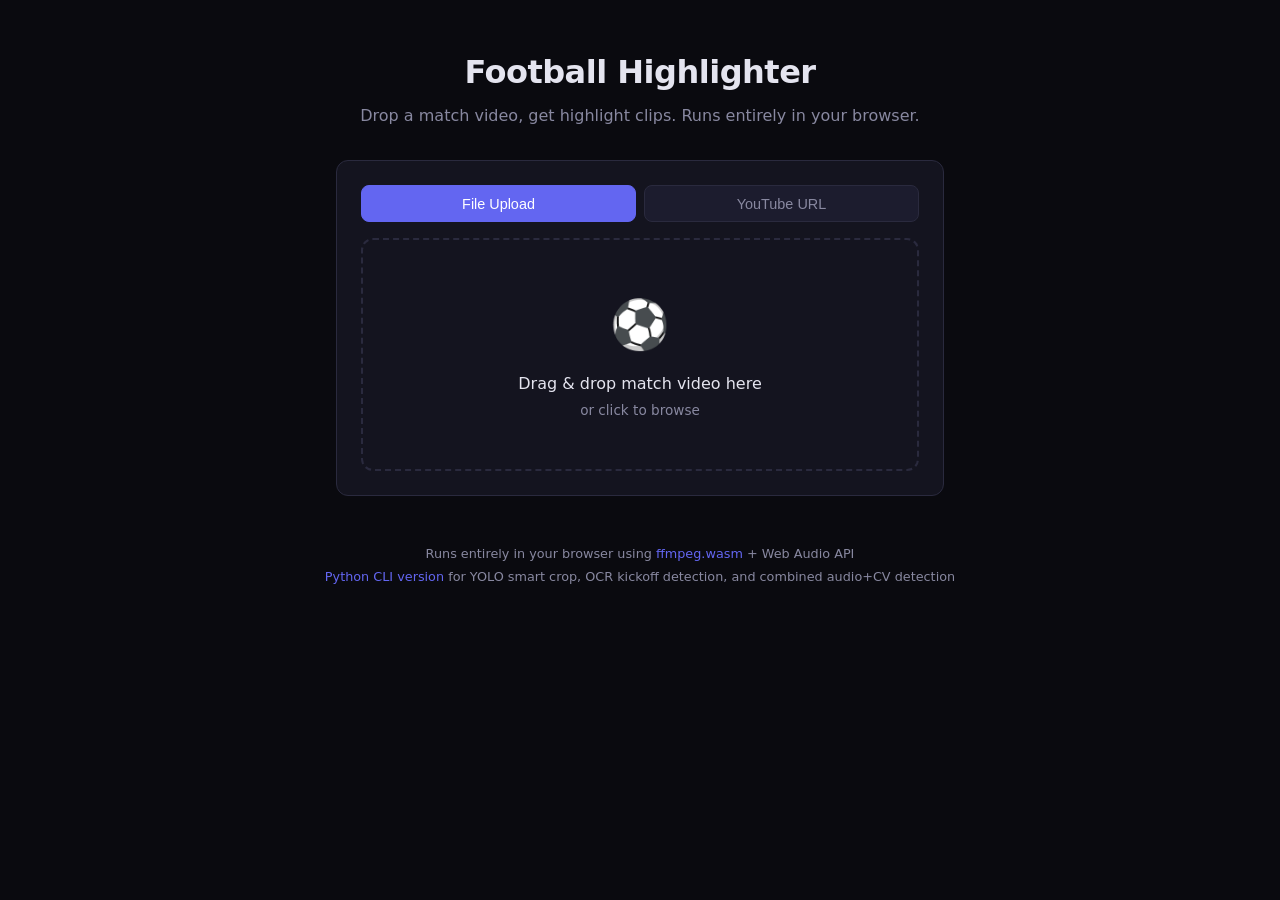
<file: web/index.html>
<!DOCTYPE html>
<html lang="en">
<head>
    <meta charset="UTF-8">
    <meta name="viewport" content="width=device-width, initial-scale=1.0">
    <title>Football Highlighter</title>
    <link rel="stylesheet" href="style.css">
</head>
<body>
    <header>
        <h1>Football Highlighter</h1>
        <p class="subtitle">Drop a match video, get highlight clips. Runs entirely in your browser.</p>
    </header>

    <main>
        <!-- Upload -->
        <section id="upload-section" class="card">
            <div class="input-tabs">
                <button class="input-tab active" data-input="file">File Upload</button>
                <button class="input-tab" data-input="youtube">YouTube URL</button>
            </div>

            <!-- File upload panel -->
            <div id="file-panel">
                <div id="drop-zone">
                    <div class="drop-icon">&#9917;</div>
                    <p>Drag & drop match video here</p>
                    <p class="hint">or click to browse</p>
                    <input type="file" id="file-input" accept="video/*" hidden>
                </div>
            </div>

            <!-- YouTube URL panel -->
            <div id="youtube-panel" class="hidden">
                <div class="url-row">
                    <input type="url" id="youtube-url" placeholder="https://www.youtube.com/watch?v=...">
                    <button id="fetch-btn" class="btn-fetch">Fetch</button>
                </div>
                <div id="download-progress" class="download-progress hidden">
                    <div class="progress-bar-container">
                        <div id="download-bar" class="progress-bar"></div>
                    </div>
                    <p id="download-status" class="download-status"></p>
                </div>
                <div id="download-error" class="download-error hidden"></div>
                <details class="instance-settings">
                    <summary>API Instance</summary>
                    <div class="form-row">
                        <label>Cobalt instance URL</label>
                        <input type="url" id="cobalt-instance" placeholder="https://api.cobalt.tools">
                    </div>
                </details>
            </div>

            <div id="file-info" class="hidden">
                <span id="file-name"></span>
                <button id="clear-file" class="btn-small">Clear</button>
            </div>
        </section>

        <!-- Mode Selection -->
        <section id="mode-section" class="card hidden">
            <h2>Mode</h2>
            <div class="mode-tabs">
                <button class="tab active" data-mode="goals">Goals</button>
                <button class="tab" data-mode="highlights">Highlights</button>
            </div>

            <!-- Goals Config -->
            <div id="goals-config">
                <div class="form-row">
                    <label>Home Team</label>
                    <input type="text" id="home-team" value="Home" placeholder="e.g. Real Madrid">
                </div>
                <div class="form-row">
                    <label>Away Team</label>
                    <input type="text" id="away-team" value="Away" placeholder="e.g. FC Barcelona">
                </div>
                <div class="form-row">
                    <label>1st Half Kickoff (seconds)</label>
                    <input type="number" id="kickoff-1st" value="0" min="0">
                </div>
                <div class="form-row">
                    <label>2nd Half Kickoff (seconds)</label>
                    <input type="number" id="kickoff-2nd" value="2700" min="0">
                </div>

                <h3>Goals</h3>
                <div id="goals-list"></div>
                <button id="add-goal" class="btn-small">+ Add Goal</button>

                <details class="config-import">
                    <summary>Import from JSON</summary>
                    <textarea id="config-json" rows="6" placeholder='Paste match_config.json contents...'></textarea>
                    <button id="import-config" class="btn-small">Import</button>
                </details>
            </div>

            <!-- Highlights Config -->
            <div id="highlights-config" class="hidden">
                <div class="form-row">
                    <label>Sensitivity (top %)</label>
                    <input type="range" id="top-percent" min="3" max="30" value="10">
                    <span id="top-percent-val">10%</span>
                </div>
                <div class="form-row">
                    <label>Merge gap (seconds)</label>
                    <input type="range" id="merge-gap" min="10" max="120" value="60">
                    <span id="merge-gap-val">60s</span>
                </div>
                <div class="form-row">
                    <label>Max duration (minutes)</label>
                    <input type="range" id="max-duration" min="1" max="10" value="3">
                    <span id="max-duration-val">3min</span>
                </div>
            </div>

            <!-- Common Options -->
            <div class="options-row">
                <div class="form-row">
                    <label>Aspect Ratio</label>
                    <select id="aspect-ratio">
                        <option value="9:16">9:16 Vertical</option>
                        <option value="1:1">1:1 Square</option>
                    </select>
                </div>
                <div class="form-row">
                    <label>Color Grade</label>
                    <select id="color-grade">
                        <option value="cinematic">Cinematic</option>
                        <option value="dramatic">Dramatic</option>
                        <option value="vibrant">Vibrant</option>
                        <option value="none">None</option>
                    </select>
                </div>
            </div>

            <button id="start-btn" class="btn-primary">Generate Highlights</button>
        </section>

        <!-- Progress -->
        <section id="progress-section" class="card hidden">
            <h2>Processing</h2>
            <div id="progress-steps"></div>
            <div class="progress-bar-container">
                <div id="progress-bar" class="progress-bar"></div>
            </div>
            <p id="progress-status">Initializing...</p>
        </section>

        <!-- Results -->
        <section id="results-section" class="card hidden">
            <h2>Results</h2>
            <div id="results-list"></div>
        </section>
    </main>

    <footer>
        <p>Runs entirely in your browser using <a href="https://github.com/ffmpegwasm/ffmpeg.wasm" target="_blank">ffmpeg.wasm</a> + Web Audio API</p>
        <p><a href="https://github.com/vardst/football-highlighter" target="_blank">Python CLI version</a> for YOLO smart crop, OCR kickoff detection, and combined audio+CV detection</p>
    </footer>

    <script type="module" src="app.js"></script>
</body>
</html>
</file>
<file: web/style.css>
:root {
    --bg: #0a0a0f;
    --surface: #14141f;
    --surface-hover: #1c1c2e;
    --border: #2a2a3e;
    --text: #e4e4ef;
    --text-dim: #8888a0;
    --accent: #6366f1;
    --accent-hover: #818cf8;
    --success: #22c55e;
    --warning: #f59e0b;
    --error: #ef4444;
    --radius: 12px;
}

* {
    margin: 0;
    padding: 0;
    box-sizing: border-box;
}

body {
    font-family: -apple-system, BlinkMacSystemFont, 'Segoe UI', system-ui, sans-serif;
    background: var(--bg);
    color: var(--text);
    min-height: 100vh;
    line-height: 1.5;
}

header {
    text-align: center;
    padding: 3rem 1rem 1rem;
}

header h1 {
    font-size: 2rem;
    font-weight: 700;
    letter-spacing: -0.5px;
}

.subtitle {
    color: var(--text-dim);
    margin-top: 0.5rem;
}

main {
    max-width: 640px;
    margin: 0 auto;
    padding: 1rem;
    display: flex;
    flex-direction: column;
    gap: 1rem;
}

/* Cards */
.card {
    background: var(--surface);
    border: 1px solid var(--border);
    border-radius: var(--radius);
    padding: 1.5rem;
}

.card h2 {
    font-size: 1.1rem;
    margin-bottom: 1rem;
    color: var(--text-dim);
    text-transform: uppercase;
    letter-spacing: 1px;
    font-weight: 600;
}

.card h3 {
    font-size: 0.95rem;
    margin: 1.25rem 0 0.75rem;
    color: var(--text-dim);
}

/* Drop zone */
#drop-zone {
    border: 2px dashed var(--border);
    border-radius: var(--radius);
    padding: 3rem 1rem;
    text-align: center;
    cursor: pointer;
    transition: border-color 0.2s, background 0.2s;
}

#drop-zone:hover,
#drop-zone.drag-over {
    border-color: var(--accent);
    background: rgba(99, 102, 241, 0.05);
}

.drop-icon {
    font-size: 3rem;
    margin-bottom: 0.75rem;
}

.hint {
    color: var(--text-dim);
    font-size: 0.85rem;
    margin-top: 0.25rem;
}

#file-info {
    display: flex;
    align-items: center;
    justify-content: space-between;
    padding: 0.75rem 1rem;
    background: var(--surface-hover);
    border-radius: 8px;
    margin-top: 0.75rem;
    font-size: 0.9rem;
}

/* Mode tabs */
.mode-tabs {
    display: flex;
    gap: 0.5rem;
    margin-bottom: 1.25rem;
}

.tab {
    flex: 1;
    padding: 0.6rem 1rem;
    background: var(--surface-hover);
    border: 1px solid var(--border);
    border-radius: 8px;
    color: var(--text-dim);
    cursor: pointer;
    font-size: 0.9rem;
    font-weight: 500;
    transition: all 0.2s;
}

.tab:hover {
    color: var(--text);
    border-color: var(--text-dim);
}

.tab.active {
    background: var(--accent);
    border-color: var(--accent);
    color: white;
}

/* Forms */
.form-row {
    margin-bottom: 0.75rem;
}

.form-row label {
    display: block;
    font-size: 0.8rem;
    color: var(--text-dim);
    margin-bottom: 0.3rem;
    text-transform: uppercase;
    letter-spacing: 0.5px;
}

input[type="text"],
input[type="number"],
select,
textarea {
    width: 100%;
    padding: 0.5rem 0.75rem;
    background: var(--bg);
    border: 1px solid var(--border);
    border-radius: 8px;
    color: var(--text);
    font-size: 0.9rem;
    font-family: inherit;
}

input:focus,
select:focus,
textarea:focus {
    outline: none;
    border-color: var(--accent);
}

input[type="range"] {
    width: calc(100% - 50px);
    vertical-align: middle;
}

.form-row span {
    display: inline-block;
    width: 45px;
    text-align: right;
    font-size: 0.85rem;
    color: var(--accent);
    font-weight: 600;
}

.options-row {
    display: grid;
    grid-template-columns: 1fr 1fr;
    gap: 0.75rem;
    margin-top: 1rem;
}

/* Goal entries */
.goal-entry {
    display: grid;
    grid-template-columns: 60px 1fr 80px 80px 40px;
    gap: 0.5rem;
    align-items: end;
    margin-bottom: 0.5rem;
}

.goal-entry input,
.goal-entry select {
    padding: 0.4rem 0.5rem;
    font-size: 0.85rem;
}

.goal-entry .remove-goal {
    padding: 0.4rem;
    background: transparent;
    border: 1px solid var(--border);
    border-radius: 6px;
    color: var(--error);
    cursor: pointer;
    font-size: 0.85rem;
}

.goal-entry .remove-goal:hover {
    background: rgba(239, 68, 68, 0.1);
}

/* Buttons */
.btn-primary {
    width: 100%;
    padding: 0.85rem;
    margin-top: 1.25rem;
    background: var(--accent);
    border: none;
    border-radius: 8px;
    color: white;
    font-size: 1rem;
    font-weight: 600;
    cursor: pointer;
    transition: background 0.2s;
}

.btn-primary:hover {
    background: var(--accent-hover);
}

.btn-primary:disabled {
    opacity: 0.5;
    cursor: not-allowed;
}

.btn-small {
    padding: 0.35rem 0.75rem;
    background: var(--surface-hover);
    border: 1px solid var(--border);
    border-radius: 6px;
    color: var(--text-dim);
    cursor: pointer;
    font-size: 0.8rem;
    transition: all 0.2s;
}

.btn-small:hover {
    color: var(--text);
    border-color: var(--text-dim);
}

/* Config import */
.config-import {
    margin-top: 1rem;
    font-size: 0.85rem;
}

.config-import summary {
    color: var(--text-dim);
    cursor: pointer;
    margin-bottom: 0.5rem;
}

.config-import textarea {
    font-family: 'SF Mono', 'Fira Code', monospace;
    font-size: 0.8rem;
}

.config-import .btn-small {
    margin-top: 0.5rem;
}

/* Progress */
#progress-steps {
    display: flex;
    flex-direction: column;
    gap: 0.5rem;
    margin-bottom: 1rem;
}

.step {
    display: flex;
    align-items: center;
    gap: 0.75rem;
    font-size: 0.9rem;
    color: var(--text-dim);
}

.step.active {
    color: var(--accent);
    font-weight: 500;
}

.step.done {
    color: var(--success);
}

.step.error {
    color: var(--error);
}

.step-icon {
    width: 20px;
    text-align: center;
    flex-shrink: 0;
}

.progress-bar-container {
    height: 4px;
    background: var(--border);
    border-radius: 2px;
    overflow: hidden;
    margin-bottom: 0.75rem;
}

.progress-bar {
    height: 100%;
    background: var(--accent);
    border-radius: 2px;
    width: 0%;
    transition: width 0.3s ease;
}

#progress-status {
    font-size: 0.85rem;
    color: var(--text-dim);
}

/* Results */
.result-item {
    background: var(--surface-hover);
    border-radius: 8px;
    padding: 1rem;
    margin-bottom: 0.75rem;
}

.result-item h3 {
    margin: 0 0 0.5rem;
    font-size: 0.95rem;
    color: var(--text);
}

.result-item video {
    width: 100%;
    border-radius: 6px;
    margin-bottom: 0.5rem;
    max-height: 400px;
}

.result-item .download-btn {
    display: inline-block;
    padding: 0.4rem 1rem;
    background: var(--accent);
    border: none;
    border-radius: 6px;
    color: white;
    cursor: pointer;
    font-size: 0.85rem;
    text-decoration: none;
    font-weight: 500;
}

.result-item .download-btn:hover {
    background: var(--accent-hover);
}

.result-meta {
    font-size: 0.8rem;
    color: var(--text-dim);
    margin-bottom: 0.5rem;
}

/* Footer */
footer {
    text-align: center;
    padding: 2rem 1rem;
    color: var(--text-dim);
    font-size: 0.8rem;
}

footer a {
    color: var(--accent);
    text-decoration: none;
}

footer a:hover {
    text-decoration: underline;
}

footer p + p {
    margin-top: 0.25rem;
}

/* Upload input tabs */
.input-tabs {
    display: flex;
    gap: 0.5rem;
    margin-bottom: 1rem;
}

.input-tab {
    flex: 1;
    padding: 0.6rem 1rem;
    background: var(--surface-hover);
    border: 1px solid var(--border);
    border-radius: 8px;
    color: var(--text-dim);
    cursor: pointer;
    font-size: 0.9rem;
    font-weight: 500;
    transition: all 0.2s;
}

.input-tab:hover {
    color: var(--text);
    border-color: var(--text-dim);
}

.input-tab.active {
    background: var(--accent);
    border-color: var(--accent);
    color: white;
}

/* YouTube URL panel */
.url-row {
    display: flex;
    gap: 0.5rem;
    align-items: center;
}

.url-row input[type="url"] {
    flex: 1;
    padding: 0.6rem 0.75rem;
    background: var(--bg);
    border: 1px solid var(--border);
    border-radius: 8px;
    color: var(--text);
    font-size: 0.9rem;
    font-family: inherit;
}

.url-row input[type="url"]:focus {
    outline: none;
    border-color: var(--accent);
}

.btn-fetch {
    padding: 0.6rem 1.25rem;
    background: var(--accent);
    border: none;
    border-radius: 8px;
    color: white;
    font-size: 0.9rem;
    font-weight: 600;
    cursor: pointer;
    white-space: nowrap;
    transition: background 0.2s;
}

.btn-fetch:hover {
    background: var(--accent-hover);
}

.btn-fetch:disabled {
    opacity: 0.5;
    cursor: not-allowed;
}

/* Download progress */
.download-progress {
    margin-top: 0.75rem;
}

.download-progress .progress-bar-container {
    margin-bottom: 0.5rem;
}

.download-status {
    font-size: 0.8rem;
    color: var(--text-dim);
}

.download-error {
    font-size: 0.8rem;
    color: var(--error);
    margin-top: 0.5rem;
}

/* Instance settings */
.instance-settings {
    margin-top: 0.75rem;
    font-size: 0.8rem;
}

.instance-settings summary {
    color: var(--text-dim);
    cursor: pointer;
    margin-bottom: 0.5rem;
}

.instance-settings .form-row {
    margin-bottom: 0;
}

.instance-settings input[type="url"] {
    width: 100%;
    padding: 0.4rem 0.6rem;
    background: var(--bg);
    border: 1px solid var(--border);
    border-radius: 6px;
    color: var(--text);
    font-size: 0.8rem;
    font-family: inherit;
}

.instance-settings input[type="url"]:focus {
    outline: none;
    border-color: var(--accent);
}

/* Utility */
.hidden {
    display: none !important;
}

@media (max-width: 500px) {
    header h1 { font-size: 1.5rem; }
    main { padding: 0.5rem; }
    .card { padding: 1rem; }
    .goal-entry {
        grid-template-columns: 50px 1fr 65px 65px 35px;
        gap: 0.3rem;
    }
    .options-row {
        grid-template-columns: 1fr;
    }
}
</file>
